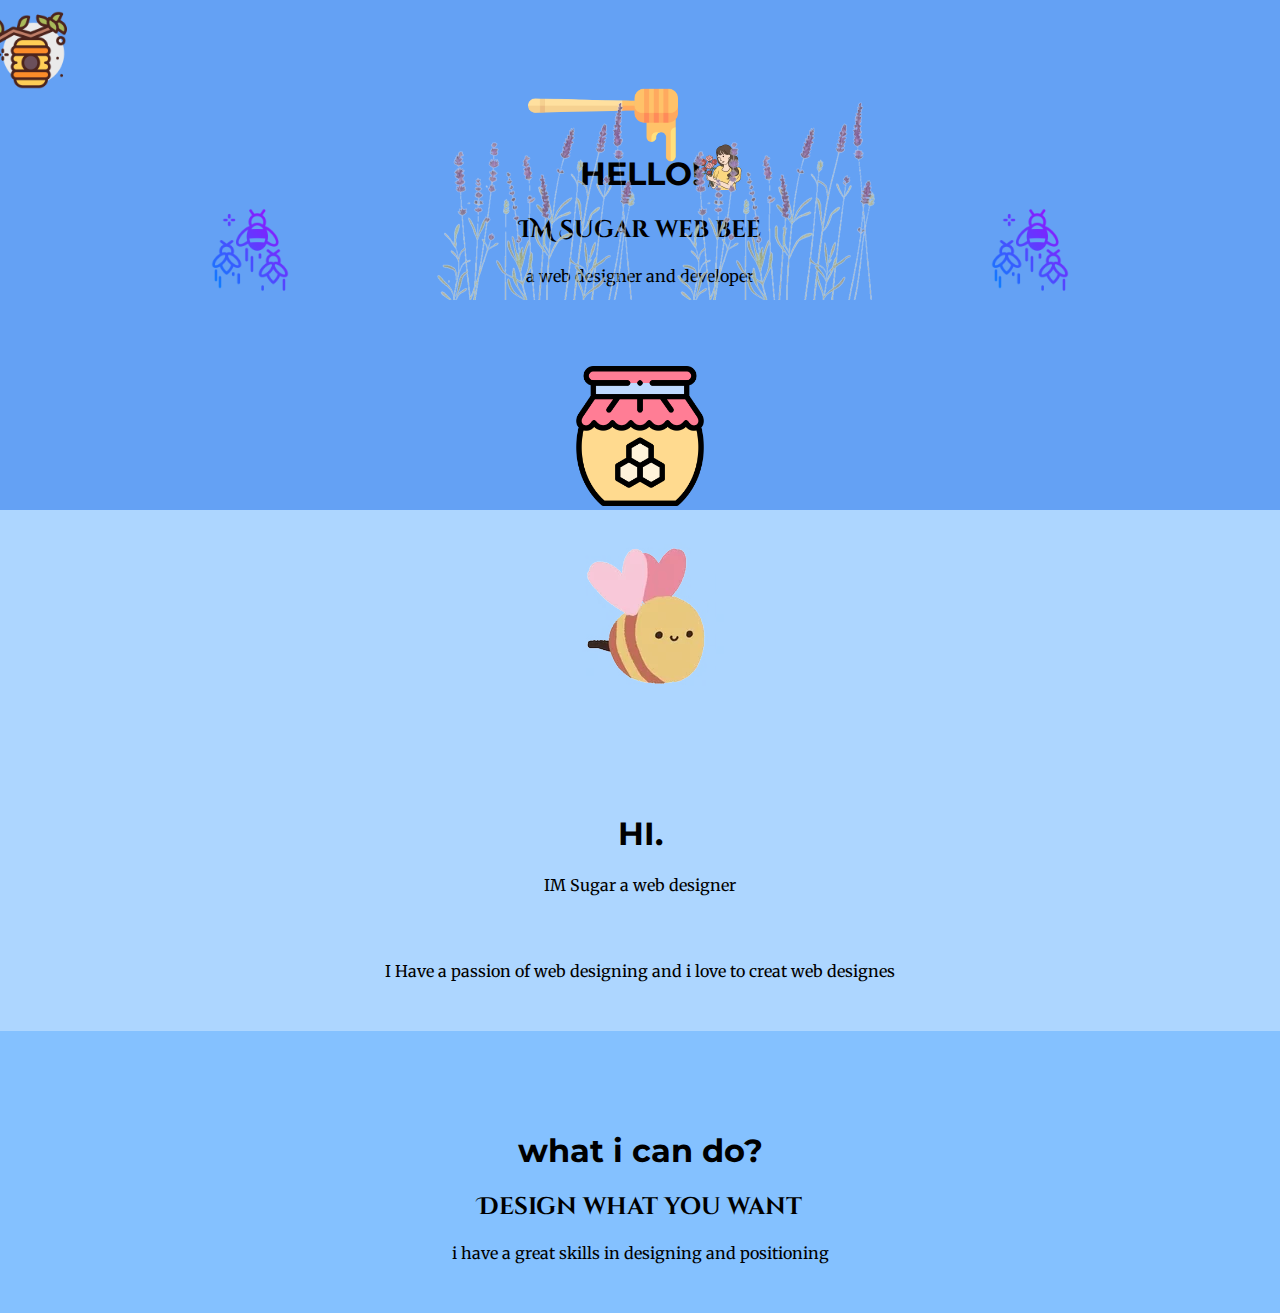
<file: index.html>
<!DOCTYPE html>
<html lang="en" dir="ltr">

<head>
  <meta charset="utf-8">
  <title>sugar web bee</title>
  <link rel="stylesheet" href="css/styles.css">
  <link rel="icon" href="css/beeicon.png">
  <link href="https://fonts.googleapis.com/css2?family=Cinzel+Decorative:wght@700&family=Merriweather:wght@300&family=Montserrat:wght@100&display=swap" rel="stylesheet">

<body>
  <div class="top">
    <img class="stick" src="images/honey4.png" alt="">
    <img class="bbox" src="images/beebox.png" alt="">
    <img class="simg" src="images/bees.png" alt="">
    <img class="ssimg" src="images/bees.png" alt="">
    <img class="gf" src="images/girlflower.webp" alt="">
    <img class="tree" src="images/200.webp" alt="">
    <img class="tree2" src="images/200.webp" alt="">
    <h1>HELLO!</h1>
    <h2>IM Sugar web bee</h2>
    <p>a web designer and developer</p>
    <img class="pot" src="images/honey1.png" alt="">
  </div>
  <div class="middle-container">
    <img src="images/200w.webp" alt="">
    <h1>HI.</h1>
    <p>IM Sugar a web designer </p>
    <p>I Have a passion of web designing and i love to creat web designes </p>
  </div>
  <div class="bottom">
    <h1>what i can do?</h1>
    <h2>Design what you want</h2>
    <p>i have a great skills in designing and positioning</p>
  </div>
</body>

</html>
</file>
<file: css/styles.css>
body{
  margin: 0;
  text-align: center;
 font-family: 'Merriweather', serif;
}
h1{
  font-family: 'Montserrat', sans-serif;
  margin-top: 0;
  padding-top: 100px;
}
h2{
  font-family: 'Cinzel Decorative', cursive;
}
.bbox{
  height: 100px;
  width: 100px;
  position: absolute;
  right: 94%;
}
.gf{
  height:50px;
  width: 50px;
  position: relative;
  top: 140px;
  left: 80px;
}
.top{
  background-color:   #64a1f4;
}
.stick{
  height: 150px;
  width: 150px;
  position: absolute;
  right: 47%;
  bottom: 650px;
  top: 0;
    margin-top: 50px;
}
.simg{
  position: absolute;
  height: 100px;
  width: 100px;
  left: 200px;
  bottom: 600px;
}
.ssimg{
  position: absolute;
  height: 100px;
  width: 100px;
  right: 200px;
  bottom: 600px;

}
.pot{
  height: 140px;
  width: 140px;
  padding-top: 30px;
}
.tree{
  position: absolute;
  right: 400px;
  top:100px;
}
.tree2{
  position: absolute;
  left: 400px;
  top:100px;
}
.middle-container{
  background-color:   #add6ff;
  margin-bottom: 0;
}
.bottom{
  background-color: #84c1ff;
}
p{
  margin-bottom: 0;
  padding-bottom: 50px;
}
</file>
